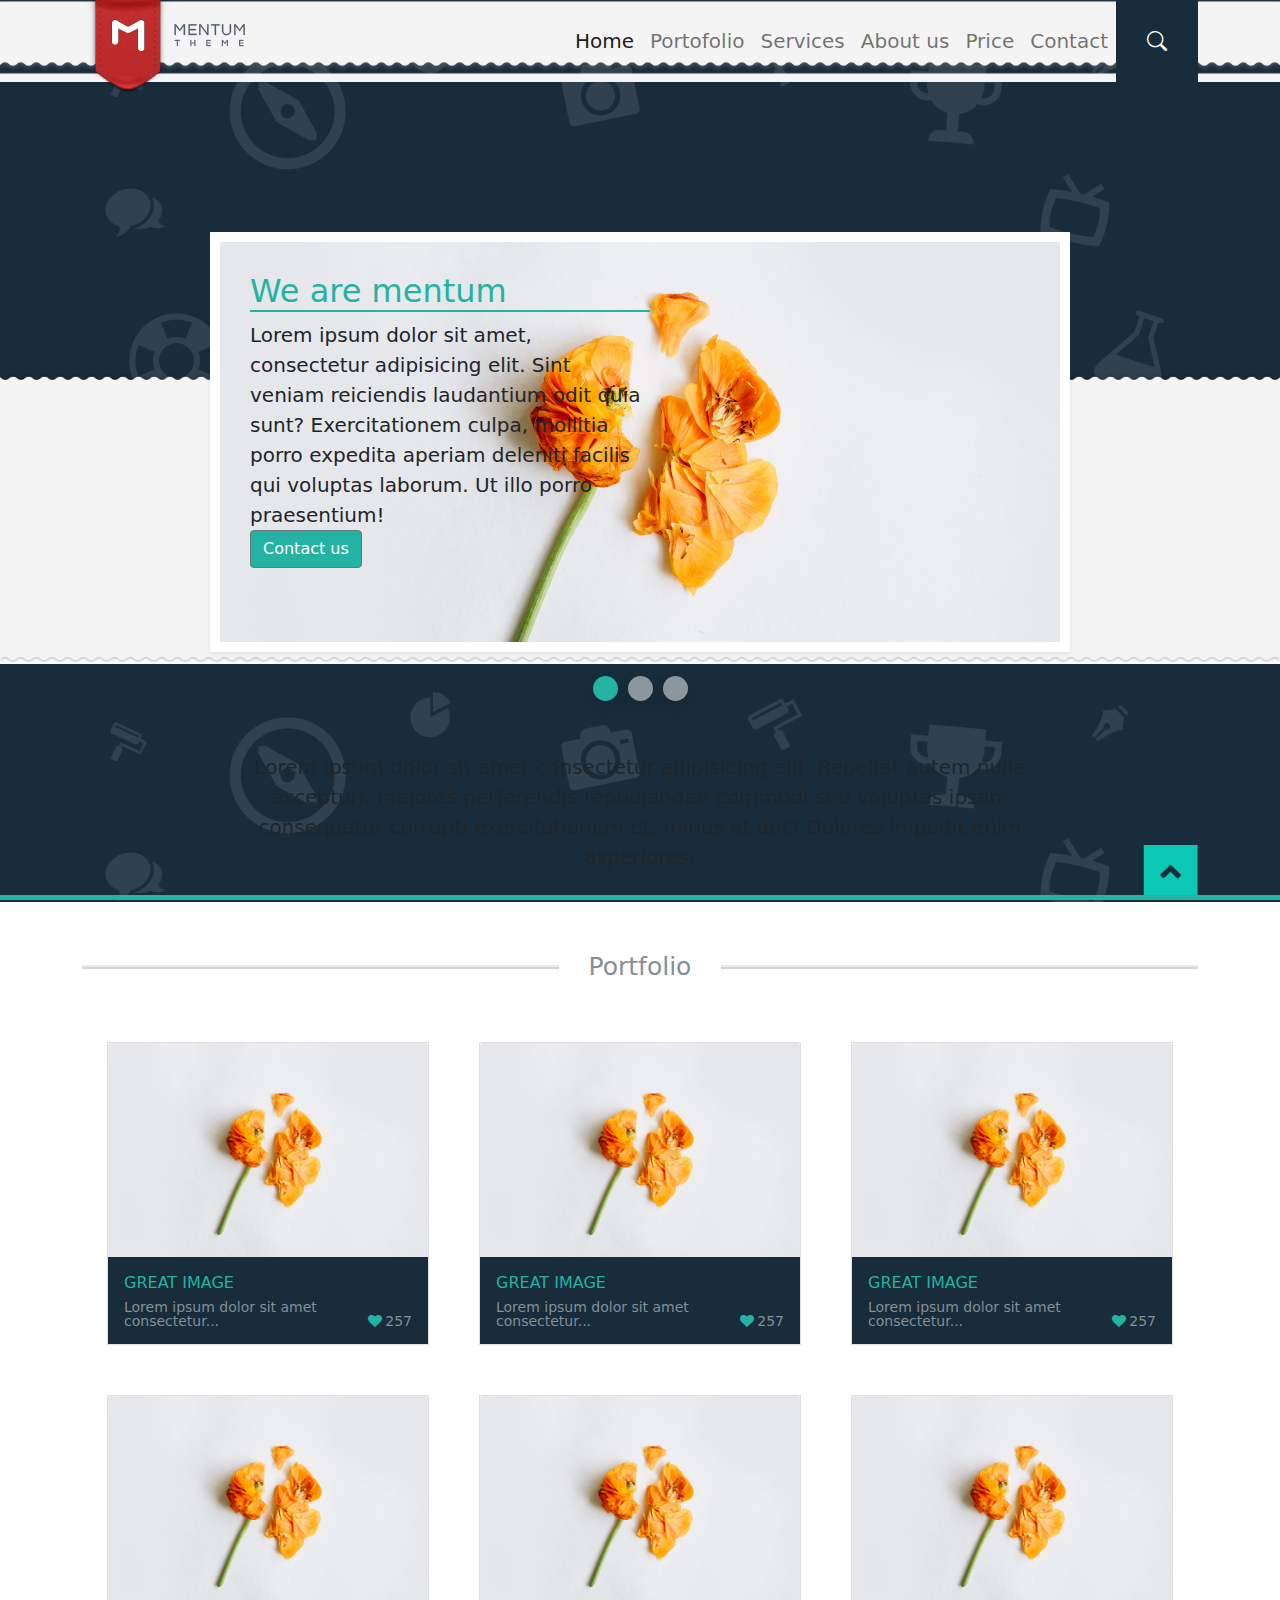
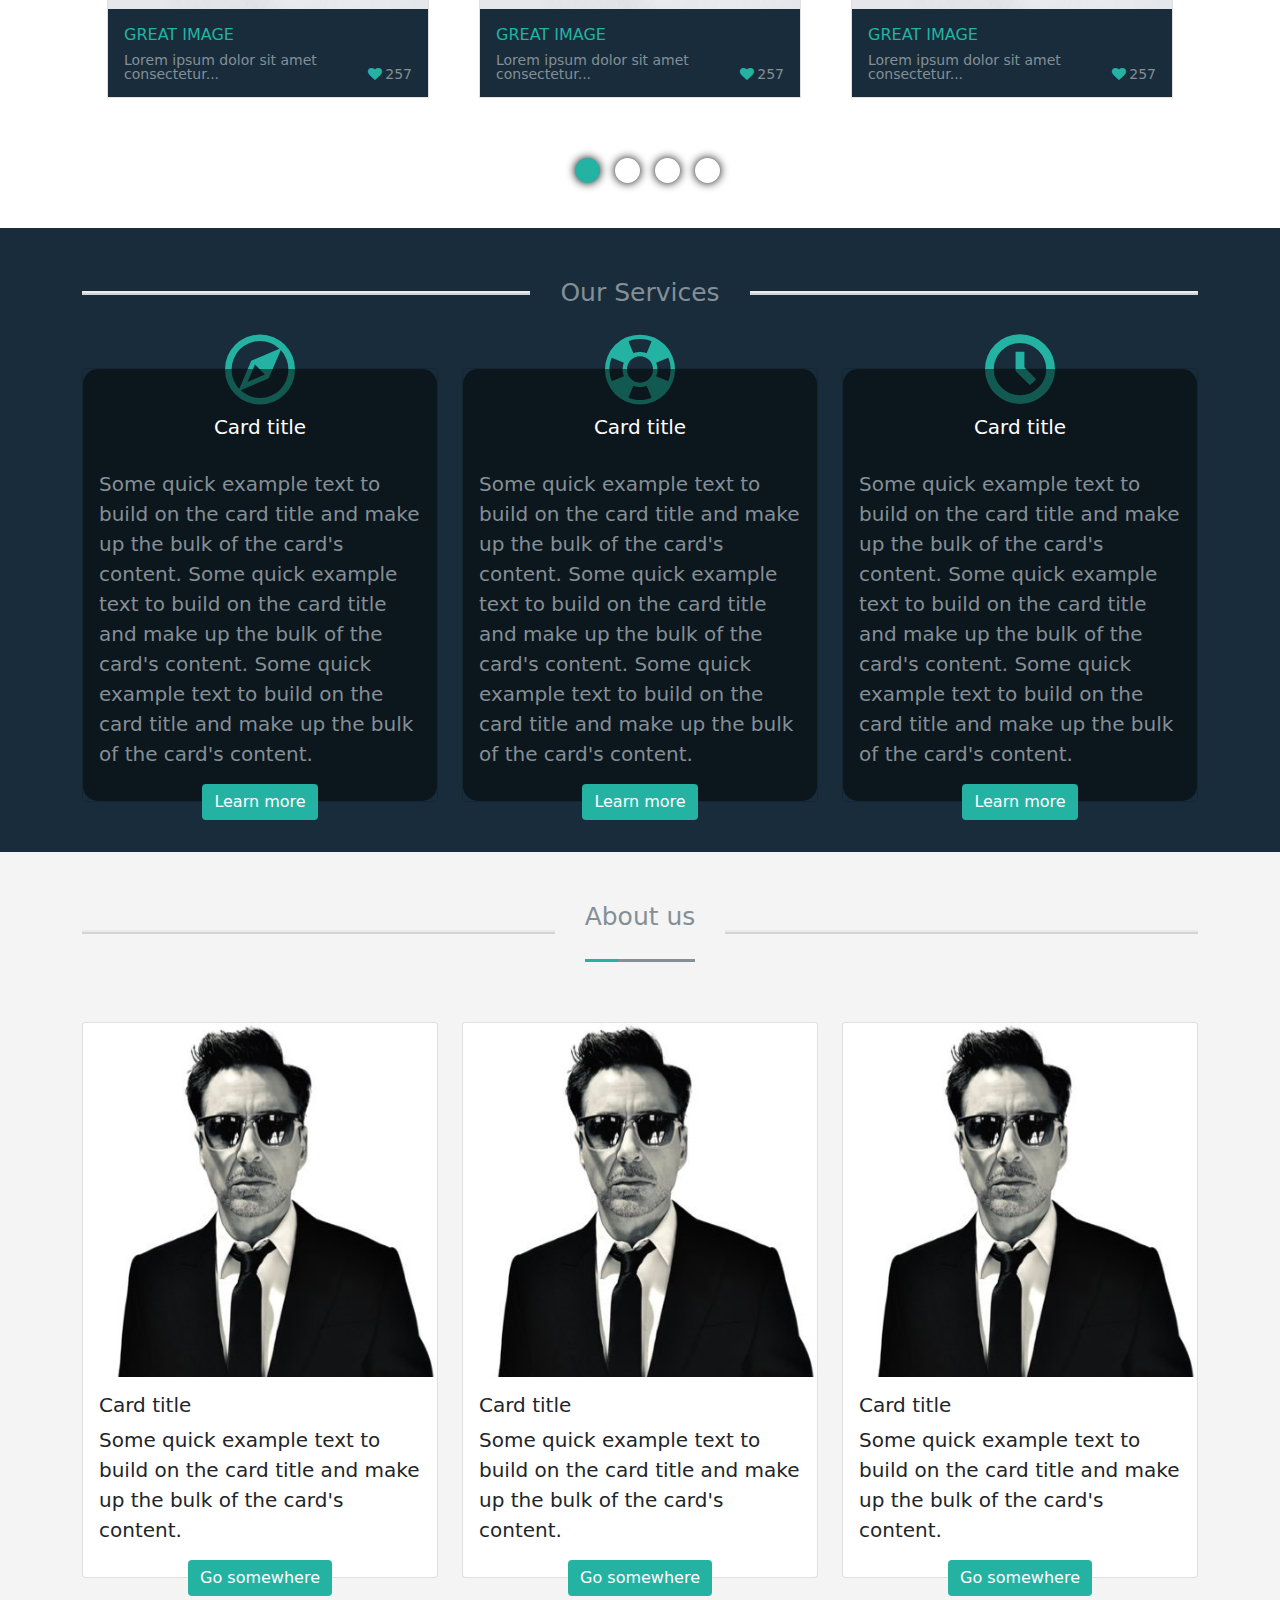
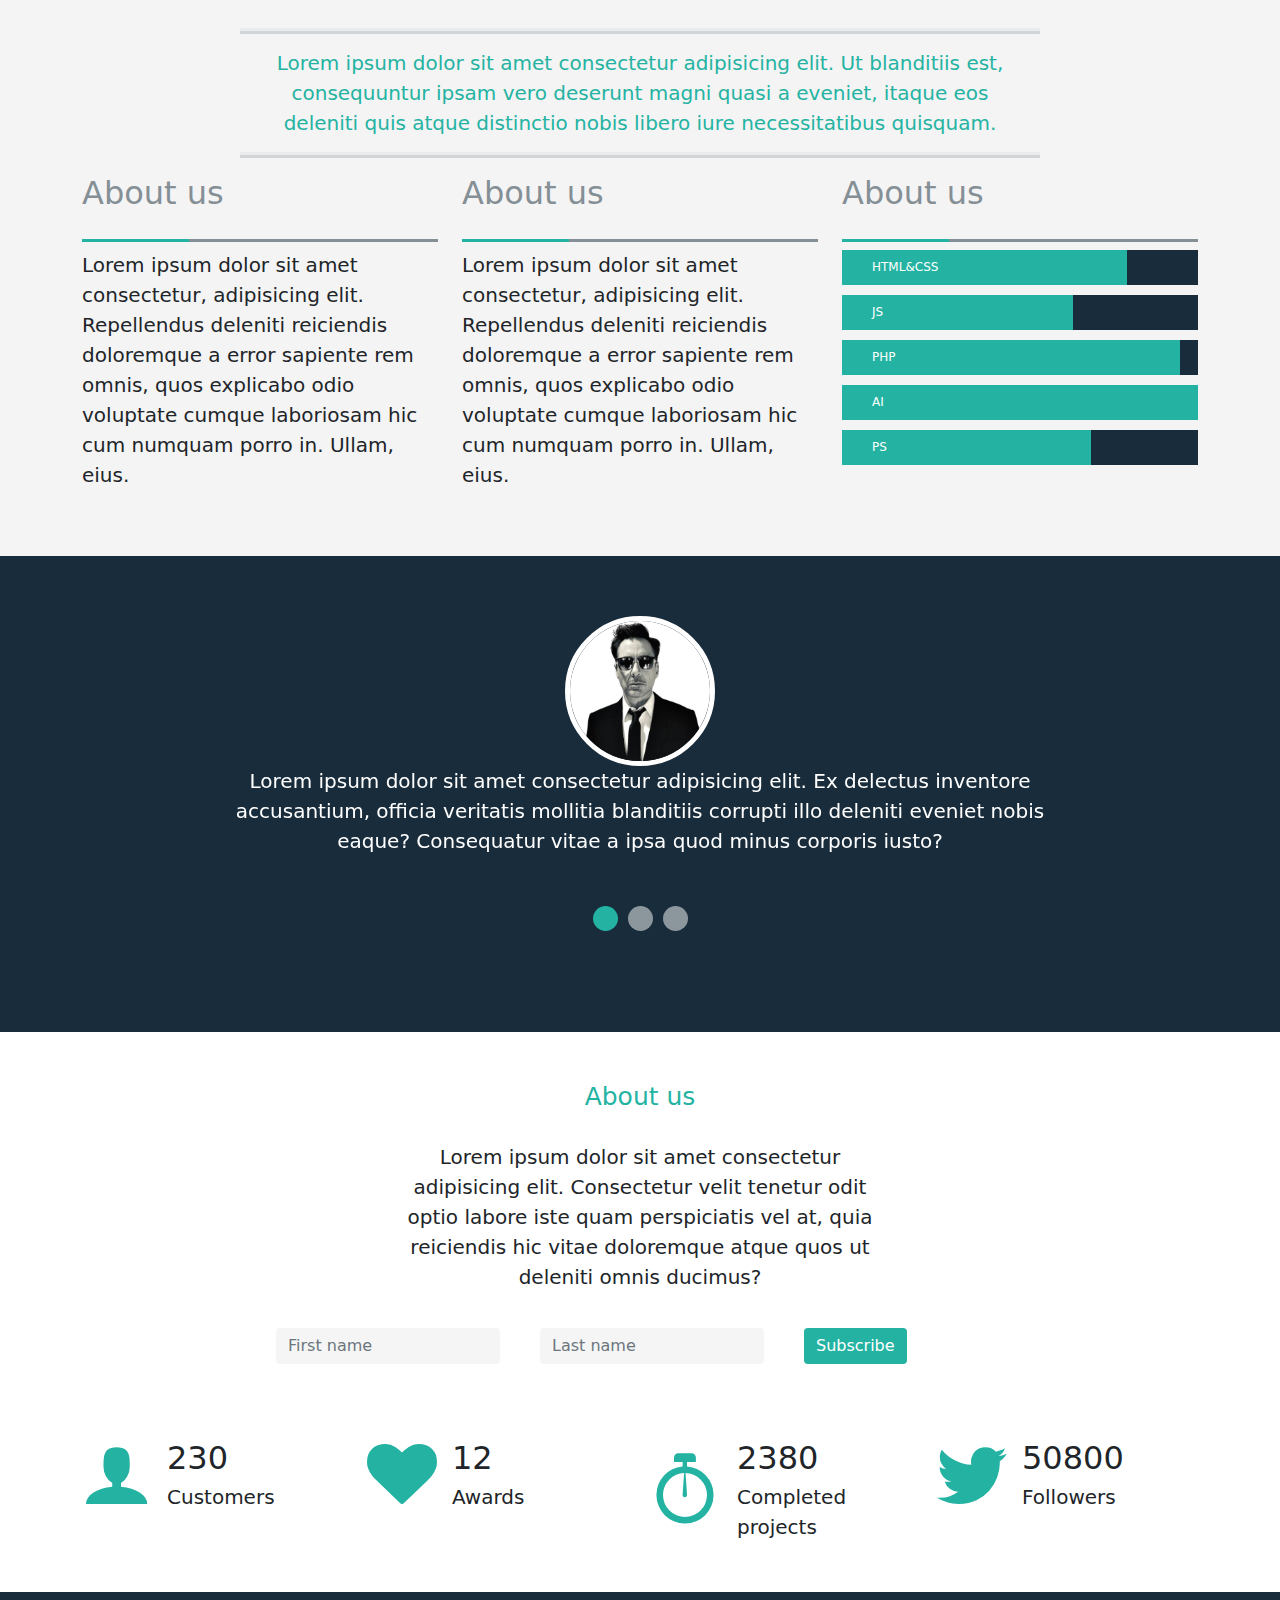
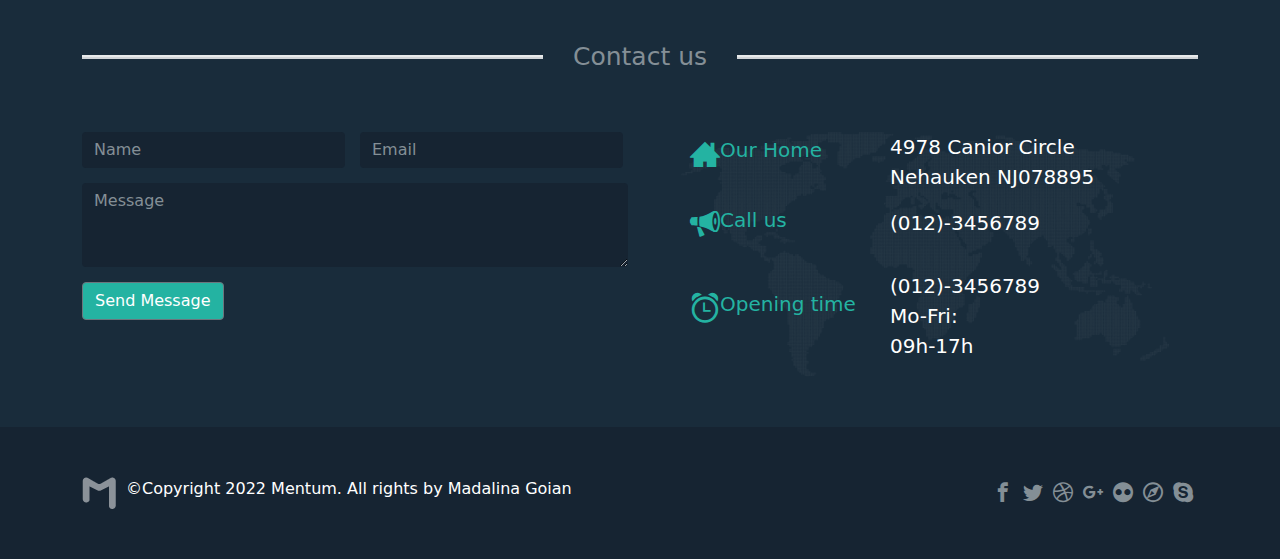
<file: index.html>
<html>

<head>

    <meta name="viewport" content="width=, initial-scale=1.0">

    <link rel="stylesheet" href="./bootstrap/css/bootstrap.css">
    <link rel="stylesheet" href="./slick/slick/slick-theme.css">
    <link rel="stylesheet" href="./slick/slick/slick.css">
    <link rel="stylesheet" href="./sass/main.css">
    <!-- <link rel="stylesheet" href="./bootstrap-icons/fonts/bootstrap-icons.woff"> -->
    <link rel="stylesheet" href="https://cdn.jsdelivr.net/npm/bootstrap-icons@1.8.2/font/bootstrap-icons.css">

    <style>
        .slick-arrow:focus,
        .slick-arrow:focus-visible,
        .slick-arrow:hover,
        .slick-arrow {
            background-color: black;
        }
    </style>

</head>

<body>
    <header>
        <!-- navbar start -->
        <div class="top-bar">
            <div class="container-xl">
                <nav class="navbar navbar-expand-lg navbar-light navbar-h">
                    <div class="container-fluid ps-0 pe-0">
                        <a class="navbar-brand" href="#">
                            <img src="./images/logo.png" alt="logo">
                        </a>
                        <button class="navbar-toggler" type="button" data-bs-toggle="collapse"
                            data-bs-target="#navbarSupportedContent" aria-controls="navbarSupportedContent"
                            aria-expanded="false" aria-label="Toggle navigation">
                            <span class="navbar-toggler-icon"></span>
                        </button>
                        <div class="collapse navbar-collapse align-items-center justify-content-end "
                            id="navbarSupportedContent">
                            <ul class="navbar-nav mb-2 mb-lg-0">
                                <li class="nav-item">
                                    <a class="nav-link active" aria-current="page" href="#">Home</a>
                                </li>
                                <li class="nav-item">
                                    <a class="nav-link " aria-current="page" href="#">Portofolio</a>
                                </li>
                                <li class="nav-item">
                                    <a class="nav-link " aria-current="page" href="#">Services</a>
                                </li>
                                <li class="nav-item">
                                    <a class="nav-link " aria-current="page" href="#">About us</a>
                                </li>
                                <li class="nav-item">
                                    <a class="nav-link " aria-current="page" href="#">Price</a>
                                </li>
                                <li class="nav-item">
                                    <a class="nav-link " aria-current="page" href="#">Contact</a>
                                </li>

                            </ul>
                            <form class="d-flex mb-0">
                                <input class="form-control me-2 d-none" type="search" placeholder="Search"
                                    aria-label="Search">
                                <button class="btn search-btn rounded-0" type="submit">
                                    <i class="bi bi-search"></i>
                                </button>
                            </form>
                        </div>
                    </div>
                </nav>
            </div>
        </div>
        <!-- navbar end -->

        <!-- banner start  -->
        <div class="banner">
            <div class="container-xl">
                <div id="carouselExampleIndicators1" class="carousel slide shadow-sm" data-bs-ride="carousel">
                    <div class="carousel-indicators">
                        <button type="button" data-bs-target="#carouselExampleIndicators1" data-bs-slide-to="0"
                            class="shadow active" aria-current="true" aria-label="Slide 1"></button>
                        <button type="button" data-bs-target="#carouselExampleIndicators1" data-bs-slide-to="1"
                            class="shadow" aria-label="Slide 2"></button>
                        <button type="button" data-bs-target="#carouselExampleIndicators1" data-bs-slide-to="2"
                            class="shadow" aria-label="Slide 3"></button>
                    </div>
                    <div class="carousel-inner">
                        <div class="carousel-item active">



                            <div class="banner-content">
                                <h2>We are mentum</h2>
                                <p>Lorem ipsum dolor sit amet, consectetur adipisicing elit. Sint veniam reiciendis
                                    laudantium odit quia sunt? Exercitationem culpa, mollitia porro expedita aperiam
                                    deleniti facilis qui voluptas laborum. Ut illo porro praesentium!
                                </p>
                                <button class="btn btn-secondary">Contact us</button>
                            </div>


                        </div>
                        <div class="carousel-item">
                            <div class="banner-content">
                                <h2>We are mentum</h2>
                                <p>Lorem ipsum dolor sit amet, consectetur adipisicing elit. Sint veniam reiciendis
                                    laudantium odit quia sunt? Exercitationem culpa, mollitia porro expedita aperiam
                                    deleniti facilis qui voluptas laborum. Ut illo porro praesentium!
                                </p>
                                <button class="btn btn-secondary">Contact us</button>
                            </div>
                        </div>
                        <div class="carousel-item">
                            <div class="banner-content">
                                <h2>We are mentum</h2>
                                <p>Lorem ipsum dolor sit amet, consectetur adipisicing elit. Sint veniam reiciendis
                                    laudantium odit quia sunt? Exercitationem culpa, mollitia porro expedita aperiam
                                    deleniti facilis qui voluptas laborum. Ut illo porro praesentium!
                                </p>
                                <button class="btn btn-secondary">Contact us</button>
                            </div>
                        </div>
                    </div>
                    <button class="carousel-control-prev" type="button" data-bs-target="#carouselExampleIndicators1"
                        data-bs-slide="prev">
                        <i class="bi bi-caret-left-fill"></i>
                        <span class="visually-hidden">Previous</span>
                    </button>
                    <button class="carousel-control-next" type="button" data-bs-target="#carouselExampleIndicators1"
                        data-bs-slide="next">
                        <i class="bi bi-caret-right-fill"></i>
                        <span class="visually-hidden">Next</span>
                    </button>
                </div>

                <p class="text-center">
                    Lorem ipsum dolor sit amet consectetur adipisicing elit. Repellat autem nulla excepturi, maiores
                    perferendis repudiandae commodi sed voluptas ipsam consequatur corrupti exercitationem et, minus at
                    aut? Dolores impedit enim asperiores.
                </p>
            </div>
        </div>
        <!-- banner end  -->

    </header>

    <main>
        <!-- portofolio start  -->
        <section class="portfolio">
            <div class="container-xl">
                <div class="heading">
                    <div class="line"></div>
                    <h2>Portfolio</h2>
                    <div class="line"></div>
                </div>
                <div id="slick-caraousel-1">
                    <!-- ------------- -->
                    <div class="portfolio-column">
                        <div class="card">
                            <div class="card-image">
                                <img src="./images/banner.jpg" class="card-img-top" alt="">
                                <div class="wrapper">
                                    <i class="icon-search"></i>
                                </div>
                            </div>
                            <div class="card-body d-flex justify-content-between">
                                <div class="card-body-title">
                                    <h3>GREAT IMAGE</h3>
                                    <p>Lorem ipsum dolor sit amet consectetur...</p>
                                </div>
                                <div class="likes">
                                    <i class="icon-heart"></i>
                                    <span>257</span>
                                </div>
                            </div>
                        </div>

                        <div class="card">
                            <div class="card-image">
                                <img src="./images/banner.jpg" class="card-img-top" alt="">
                                <div class="wrapper">
                                    <i class="icon-search"></i>
                                </div>
                            </div>
                            <div class="card-body d-flex justify-content-between">
                                <div class="card-body-title">
                                    <h3>GREAT IMAGE</h3>
                                    <p>Lorem ipsum dolor sit amet consectetur...</p>
                                </div>
                                <div class="likes">
                                    <i class="icon-heart"></i>
                                    <span>257</span>
                                </div>
                            </div>
                        </div>
                    </div>
                    <!-- ------------- -->
                    <div class="portfolio-column">
                        <div class="card">
                            <div class="card-image">
                                <img src="./images/banner.jpg" class="card-img-top" alt="">
                                <div class="wrapper">
                                    <i class="icon-search"></i>
                                </div>
                            </div>
                            <div class="card-body d-flex justify-content-between">
                                <div class="card-body-title">
                                    <h3>GREAT IMAGE</h3>
                                    <p>Lorem ipsum dolor sit amet consectetur...</p>
                                </div>
                                <div class="likes">
                                    <i class="icon-heart"></i>
                                    <span>257</span>
                                </div>
                            </div>
                        </div>

                        <div class="card">
                            <div class="card-image">
                                <img src="./images/banner.jpg" class="card-img-top" alt="">
                                <div class="wrapper">
                                    <i class="icon-search"></i>
                                </div>
                            </div>
                            <div class="card-body d-flex justify-content-between">
                                <div class="card-body-title">
                                    <h3>GREAT IMAGE</h3>
                                    <p>Lorem ipsum dolor sit amet consectetur...</p>
                                </div>
                                <div class="likes">
                                    <i class="icon-heart"></i>
                                    <span>257</span>
                                </div>
                            </div>
                        </div>
                    </div>
                    <!-- ------------- -->
                    <div class="portfolio-column">
                        <div class="card">
                            <div class="card-image">
                                <img src="./images/banner.jpg" class="card-img-top" alt="">
                                <div class="wrapper">
                                    <i class="icon-search"></i>
                                </div>
                            </div>
                            <div class="card-body d-flex justify-content-between">
                                <div class="card-body-title">
                                    <h3>GREAT IMAGE</h3>
                                    <p>Lorem ipsum dolor sit amet consectetur...</p>
                                </div>
                                <div class="likes">
                                    <i class="icon-heart"></i>
                                    <span>257</span>
                                </div>
                            </div>
                        </div>

                        <div class="card">
                            <div class="card-image">
                                <img src="./images/banner.jpg" class="card-img-top" alt="">
                                <div class="wrapper">
                                    <i class="icon-search"></i>
                                </div>
                            </div>
                            <div class="card-body d-flex justify-content-between">
                                <div class="card-body-title">
                                    <h3>GREAT IMAGE</h3>
                                    <p>Lorem ipsum dolor sit amet consectetur...</p>
                                </div>
                                <div class="likes">
                                    <i class="icon-heart"></i>
                                    <span>257</span>
                                </div>
                            </div>
                        </div>
                    </div>
                    <!-- ------------- -->
                    <div class="portfolio-column">
                        <div class="card">
                            <div class="card-image">
                                <img src="./images/banner.jpg" class="card-img-top" alt="">
                                <div class="wrapper">
                                    <i class="icon-search"></i>
                                </div>
                            </div>
                            <div class="card-body d-flex justify-content-between">
                                <div class="card-body-title">
                                    <h3>GREAT IMAGE</h3>
                                    <p>Lorem ipsum dolor sit amet consectetur...</p>
                                </div>
                                <div class="likes">
                                    <i class="icon-heart"></i>
                                    <span>257</span>
                                </div>
                            </div>
                        </div>

                        <div class="card">
                            <div class="card-image">
                                <img src="./images/banner.jpg" class="card-img-top" alt="">
                                <div class="wrapper">
                                    <i class="icon-search"></i>
                                </div>
                            </div>
                            <div class="card-body d-flex justify-content-between">
                                <div class="card-body-title">
                                    <h3>GREAT IMAGE</h3>
                                    <p>Lorem ipsum dolor sit amet consectetur...</p>
                                </div>
                                <div class="likes">
                                    <i class="icon-heart"></i>
                                    <span>257</span>
                                </div>
                            </div>
                        </div>
                    </div>
                </div>
            </div>
        </section>
        <!-- portofolio end  -->

        <!-- services start -->

        <section class="services">
            <div class="container-xl">
                <div class="heading">
                    <div class="line"></div>
                    <h2>Our Services</h2>
                    <div class="line"></div>
                </div>
                <div class="row">
                    <!-- service item  -->
                    <div class="col-lg-4 col-md-6 col-sm-12">
                        <div class="card">
                            <div class="card-image">
                                <i class="icon-compass2"></i>
                            </div>
                            <div class="card-body">
                                <h5 class="card-title">Card title</h5>

                                <p class="card-text">Some quick example text to build on the card title and make up the
                                    bulk of the card's content.
                                    Some quick example text to build on the card title and make up the
                                    bulk of the card's content.
                                    Some quick example text to build on the card title and make up the
                                    bulk of the card's content.</p>
                                <button type="button" class="btn btn-primary">Learn more</button>
                            </div>
                        </div>
                    </div>
                    <!-- service item  -->
                    <div class="col-lg-4 col-md-6 col-sm-12">
                        <div class="card">
                            <div class="card-image">
                                <i class="icon-lifebuoy"></i>
                            </div>
                            <div class="card-body">
                                <h5 class="card-title">Card title</h5>

                                <p class="card-text">Some quick example text to build on the card title and make up the
                                    bulk of the card's content.
                                    Some quick example text to build on the card title and make up the
                                    bulk of the card's content.
                                    Some quick example text to build on the card title and make up the
                                    bulk of the card's content.</p>
                                <button type="button" class="btn btn-primary">Learn more</button>
                            </div>
                        </div>
                    </div>
                    <!-- service item  -->
                    <div class="col-lg-4 col-md-6 col-sm-12">
                        <div class="card">
                            <div class="card-image">
                                <i class="icon-clock"></i>
                            </div>
                            <div class="card-body">
                                <h5 class="card-title">Card title</h5>

                                <p class="card-text">Some quick example text to build on the card title and make up the
                                    bulk of the card's content.
                                    Some quick example text to build on the card title and make up the
                                    bulk of the card's content.
                                    Some quick example text to build on the card title and make up the
                                    bulk of the card's content.</p>
                                <button type="button" class="btn btn-primary">Learn more</button>
                            </div>
                        </div>
                    </div>
                </div>

            </div>

        </section>
        <!-- services end  -->

        <!-- about us start  -->
        <section class="about-us">
            <div class="container-xl">
                <div class="heading">
                    <div class="line"></div>
                    <h2>About us</h2>
                    <div class="line"></div>
                </div>
                <div class="row">
                    <!-- about us item  -->
                    <div class="col-lg-4 col-md-6 col-sm-12">
                        <div class="card">
                            <img src="./images/rob.jpg" class="card-img-top" alt="...">
                            <div class="card-body">
                                <h5 class="card-title">Card title</h5>
                                <p class="card-text">Some quick example text to build on the card title and make up the
                                    bulk of the card's content.</p>
                                <a href="#" class="btn btn-primary">Go somewhere</a>
                            </div>
                        </div>
                    </div>
                    <!-- about us item  -->
                    <div class="col-lg-4 col-md-6 col-sm-12">
                        <div class="card">
                            <img src="./images/rob.jpg" class="card-img-top" alt="...">
                            <div class="card-body">
                                <h5 class="card-title">Card title</h5>
                                <p class="card-text">Some quick example text to build on the card title and make up the
                                    bulk of the card's content.</p>
                                <a href="#" class="btn btn-primary">Go somewhere</a>
                            </div>
                        </div>
                    </div>
                    <!-- about us item  -->
                    <div class="col-lg-4 col-md-6 col-sm-12">
                        <div class="card">
                            <img src="./images/rob.jpg" class="card-img-top" alt="...">
                            <div class="card-body">
                                <h5 class="card-title">Card title</h5>
                                <p class="card-text">Some quick example text to build on the card title and make up the
                                    bulk of the card's content.</p>
                                <a href="#" class="btn btn-primary">Go somewhere</a>
                            </div>
                        </div>
                    </div>
                </div>

                <div class="description">
                    <p class="text-center">Lorem ipsum dolor sit amet consectetur adipisicing elit. Ut blanditiis est,
                        consequuntur ipsam vero deserunt magni quasi a eveniet, itaque eos deleniti quis atque
                        distinctio nobis libero iure necessitatibus quisquam.</p>
                </div>

                <div class="row">
                    <!-- about us block  -->
                    <div class="col-lg-4 col-md-12">
                        <div class="about-us-block">
                            <h2>About us</h2>
                            <p>Lorem ipsum dolor sit amet consectetur, adipisicing elit. Repellendus deleniti reiciendis
                                doloremque a error sapiente rem omnis, quos explicabo odio voluptate cumque laboriosam
                                hic cum numquam porro in. Ullam, eius.</p>
                        </div>
                    </div>
                    <!-- about us block  -->
                    <div class="col-lg-4 col-md-12">
                        <div class="about-us-block">
                            <h2>About us</h2>
                            <p>Lorem ipsum dolor sit amet consectetur, adipisicing elit. Repellendus deleniti reiciendis
                                doloremque a error sapiente rem omnis, quos explicabo odio voluptate cumque laboriosam
                                hic cum numquam porro in. Ullam, eius.</p>
                        </div>
                    </div>
                    <!-- about us block  -->
                    <div class="col-lg-4 col-md-12">
                        <div class="about-us-block">
                            <h2>About us</h2>
                            <!-- progress item  -->
                            <div class="progress">
                                <div class="progress-bar" role="progressbar" style="width: 80%;" aria-valuenow="25"
                                    aria-valuemin="0" aria-valuemax="100">HTML&CSS</div>
                            </div>
                            <!-- progress item  -->
                            <div class="progress">
                                <div class="progress-bar" role="progressbar" style="width: 65%;" aria-valuenow="25"
                                    aria-valuemin="0" aria-valuemax="100">JS</div>
                            </div>
                            <!-- progress item  -->
                            <div class="progress">
                                <div class="progress-bar" role="progressbar" style="width: 95%;" aria-valuenow="25"
                                    aria-valuemin="0" aria-valuemax="100">PHP</div>
                            </div>
                            <!-- progress item  -->
                            <div class="progress">
                                <div class="progress-bar" role="progressbar" style="width: 100%;" aria-valuenow="25"
                                    aria-valuemin="0" aria-valuemax="100">AI</div>
                            </div>
                            <!-- progress item  -->
                            <div class="progress">
                                <div class="progress-bar" role="progressbar" style="width: 70%;" aria-valuenow="25"
                                    aria-valuemin="0" aria-valuemax="100">PS</div>
                            </div>
                        </div>
                    </div>
                </div>
            </div>
        </section>
        <!-- about us end  -->

        <!-- clients start -->
        <section class="clients">
            <div class="container-xl">
                <div id="carouselExampleIndicators" class="carousel slide" data-bs-ride="carousel">
                    <div class="carousel-indicators">
                        <button type="button" data-bs-target="#carouselExampleIndicators" data-bs-slide-to="0"
                            class="active" aria-current="true" aria-label="Slide 1"></button>
                        <button type="button" data-bs-target="#carouselExampleIndicators" data-bs-slide-to="1"
                            aria-label="Slide 2"></button>
                        <button type="button" data-bs-target="#carouselExampleIndicators" data-bs-slide-to="2"
                            aria-label="Slide 3"></button>
                    </div>
                    <div class="carousel-inner">
                        <div class="carousel-item active">
                            <img src="./images/rob.jpg" class="d-block " alt="...">
                            <p class="text-center">Lorem ipsum dolor sit amet consectetur adipisicing elit. Ex delectus
                                inventore accusantium,
                                officia veritatis mollitia blanditiis corrupti illo deleniti eveniet nobis eaque?
                                Consequatur vitae a ipsa quod
                                minus corporis iusto?</p>
                        </div>
                        <div class="carousel-item">
                            <img src="./images/rob.jpg" class="d-block " alt="...">
                            <p class="text-center">Lorem ipsum dolor sit amet consectetur adipisicing elit. Ex delectus
                                inventore accusantium,
                                officia veritatis mollitia blanditiis corrupti illo deleniti eveniet nobis eaque?
                                Consequatur vitae a ipsa quod
                                minus corporis iusto?</p>
                        </div>
                        <div class="carousel-item">
                            <img src="./images/rob.jpg" class="d-block " alt="...">
                            <p class="text-center">Lorem ipsum dolor sit amet consectetur adipisicing elit. Ex delectus
                                inventore accusantium,
                                officia veritatis mollitia blanditiis corrupti illo deleniti eveniet nobis eaque?
                                Consequatur vitae a ipsa quod
                                minus corporis iusto?</p>
                        </div>
                    </div>

                </div>
            </div>
        </section>

        <!-- clients end  -->

        <!-- subscribe start  -->
        <section class="subscribe">
            <div class="container-xl">
                <div class="heading">
                    <h2>About us</h2>
                    <p class="text-center">Lorem ipsum dolor sit amet consectetur adipisicing elit. Consectetur velit
                        tenetur odit optio
                        labore iste quam perspiciatis vel at, quia reiciendis hic vitae doloremque atque quos ut
                        deleniti omnis ducimus?
                    </p>
                </div>
                <!-- subcribe form  -->
                <div class="row">
                    <form action="">
                        <div class="form-field">
                            <input type="text" class="form-control" placeholder="First name" aria-label="First name">
                        </div>
                        <div class="form-field">
                            <input type="text" class="form-control" placeholder="Last name" aria-label="Last name">
                        </div>
                        <div class="form-field">
                            <input type="submit" class="btn btn-primary" value="Subscribe">
                        </div>
                    </form>
                </div>
                <!-- numbers  -->
                <div class="row numbers">
                    <div class="col-lg-3 col-md-6 col-sm-12">
                        <div class="d-flex align-items-center">
                            <i class="icon-user"></i>
                            <div class="number-item">
                                <p class="fs-2">230</p>
                                <p class="fs-5">Customers</p>
                            </div>
                        </div>
                    </div>
                    <!-- number item  -->
                    <div class="col-lg-3 col-md-6 col-sm-12">
                        <div class="d-flex align-items-center">
                            <i class="icon-heart"></i>
                            <div class="number-item">
                                <p class="fs-2">12</p>
                                <p class="fs-5">Awards</p>
                            </div>
                        </div>
                    </div>
                    <div class="col-lg-3 col-md-6 col-sm-12">
                        <div class="d-flex align-items-center">
                            <i class="icon-stopwatch"></i>
                            <div class="number-item">
                                <p class="fs-2">2380</p>
                                <p class="fs-5">Completed projects</p>
                            </div>
                        </div>
                    </div>
                    <div class="col-lg-3 col-md-6 col-sm-12">
                        <div class="d-flex align-items-center">
                            <i class="icon-twitter"></i>
                            <div class="number-item">
                                <p class="fs-2">50800</p>
                                <p class="fs-5">Followers</p>
                            </div>
                        </div>
                    </div>

                </div>
            </div>
            </div>
        </section>
        <!-- subscribe end  -->
    </main>

    <footer class="footer">
        <div class="container-xl">
            <div class="heading">
                <div class="line"></div>
                <h2>Contact us</h2>
                <div class="line"></div>
            </div>
            <div class="row">
                <div class="col-lg-6 col-md-12">
                    <form action="#">
                        <div class="d-flex flex-wrap footer-form-gab">
                            <!-- input name  -->
                            <div class="form-field">

                                <input type="email" class="form-control" id="exampleFormControlInput1"
                                    placeholder="Name">
                            </div>
                            <!-- input email -->
                            <div class="form-field">

                                <input type="email" class="form-control" id="exampleFormControlInput1"
                                    placeholder="Email">
                            </div>

                            <!-- textarea  -->
                            <div class="textarea-field">

                                <textarea class="form-control" id="exampleFormControlTextarea1" rows="3"
                                    placeholder="Message"></textarea>
                            </div>

                            <!-- button  -->
                            <div class="mb-3">
                                <input type="submit" class="btn btn-secondary" value="Send Message">
                            </div>
                        </div>
                    </form>
                </div>
                <div class="col-lg-6 col-md-12 map-bg">
                    <div class="d-flex mb-3">
                        <!-- contact info  -->
                        <div class="d-flex contact-info">
                            <i class="icon-home3"></i>
                            <h5>Our Home</h5>
                        </div>
                        <div>
                            <p>4978 Canior Circle</p>
                            <p>Nehauken NJ078895</p>
                        </div>
                    </div>
                    <div class="d-flex mb-3">
                        <!-- contact info  -->
                        <div class="d-flex contact-info">
                            <i class="icon-bullhorn"></i>
                            <h5>Call us</h5>
                        </div>
                        <div>
                            <p>(012)-3456789</p>
                        </div>
                    </div>
                    <div class="d-flex mb-3">
                        <!-- contact info  -->
                        <div class="d-flex contact-info">
                            <i class="icon-alarm"></i>
                            <h5>Opening time</h5>
                        </div>
                        <div>
                            <p>(012)-3456789</p>
                            <p>Mo-Fri:</p>
                            <p>09h-17h</p>
                        </div>
                    </div>
                </div>
            </div>
        </div>
    </footer>
    <div class="copyright">
        <div class="container-lg">
            <div class="d-flex flex-wrap ">
                <div class="col-lg-6 col-md-12 d-flex">
                    <div class="logo">
                        <img src="./images/footer-logo.png" alt="">
                    </div>
                    <p>&#169;Copyright 2022 Mentum. All rights by Madalina Goian</p>
                </div>
                <div class="col-lg-6 col-md-12">
                    <div class="d-flex justify-content-end">
                        <a href="#"><i class="icon-facebook"></i></a>
                        <a href="#"><i class="icon-twitter"></i></a>
                        <a href="#"><i class="icon-dribbble"></i></a>
                        <a href="#"><i class="icon-google-plus"></i></a>
                        <a href="#"><i class="icon-flickr4"></i></a>
                        <a href="#"><i class="icon-compass2"></i></a>
                        <a href="#"><i class="icon-skype"></i></a>
                        </a>
                    </div>
                </div>
            </div>
        </div>
    </div>

    <div class="fixed-bar">
        <div class="container-lg">
            <img src="./images/back-on-top.png" alt="">
        </div>
    </div>

    <!-- JavaScript files -->
    <script src="./bootstrap/js/bootstrap.min.js"></script>
    <script src="./jquery/dist/jquery.min.js"></script>
    <script src="./slick/slick/slick.min.js"></script>
    <script src="./js/script.js"></script>
</body>

</html>
</file>
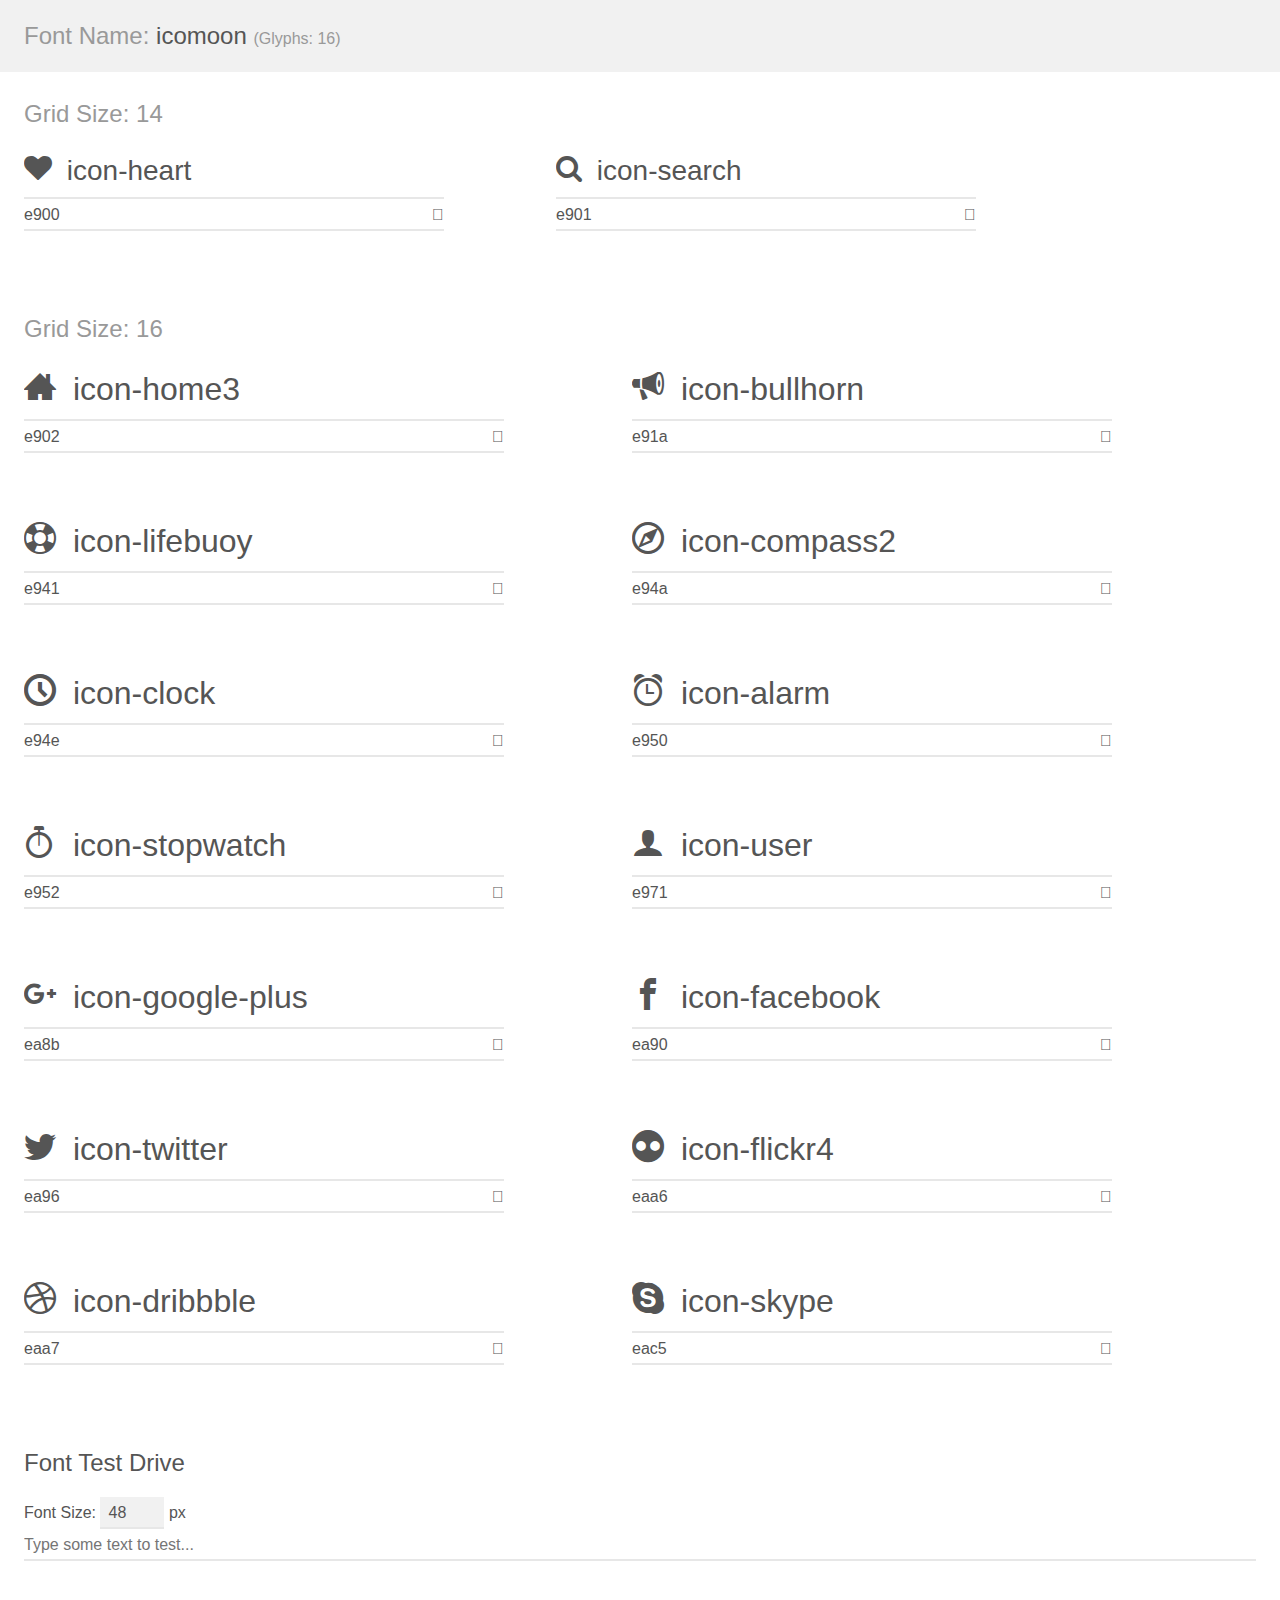
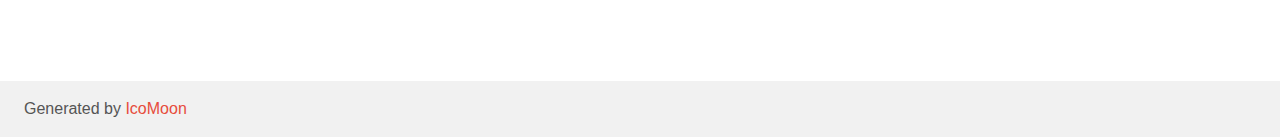
<file: dem/demo.html>
<!doctype html>
<html>
<head>
    <meta charset="utf-8">
    <title>IcoMoon Demo</title>
    <meta name="description" content="An Icon Font Generated By IcoMoon.io">
    <meta name="viewport" content="width=device-width, initial-scale=1">
    <link rel="stylesheet" href="demo-files/demo.css">
    <link rel="stylesheet" href="style.css"></head>
<body>
    <div class="bgc1 clearfix">
        <h1 class="mhmm mvm"><span class="fgc1">Font Name:</span> icomoon <small class="fgc1">(Glyphs:&nbsp;16)</small></h1>
    </div>
    <div class="clearfix mhl ptl">
        <h1 class="mvm mtn fgc1">Grid Size: 14</h1>
        <div class="glyph fs1">
            <div class="clearfix bshadow0 pbs">
                <span class="icon-heart"></span>
                <span class="mls"> icon-heart</span>
            </div>
            <fieldset class="fs0 size1of1 clearfix hidden-false">
                <input type="text" readonly value="e900" class="unit size1of2" />
                <input type="text" maxlength="1" readonly value="&#xe900;" class="unitRight size1of2 talign-right" />
            </fieldset>
            <div class="fs0 bshadow0 clearfix hidden-true">
                <span class="unit pvs fgc1">liga: </span>
                <input type="text" readonly value="" class="liga unitRight" />
            </div>
        </div>
        <div class="glyph fs1">
            <div class="clearfix bshadow0 pbs">
                <span class="icon-search"></span>
                <span class="mls"> icon-search</span>
            </div>
            <fieldset class="fs0 size1of1 clearfix hidden-false">
                <input type="text" readonly value="e901" class="unit size1of2" />
                <input type="text" maxlength="1" readonly value="&#xe901;" class="unitRight size1of2 talign-right" />
            </fieldset>
            <div class="fs0 bshadow0 clearfix hidden-true">
                <span class="unit pvs fgc1">liga: </span>
                <input type="text" readonly value="" class="liga unitRight" />
            </div>
        </div>
    </div>
    <div class="clearfix mhl ptl">
        <h1 class="mvm mtn fgc1">Grid Size: 16</h1>
        <div class="glyph fs2">
            <div class="clearfix bshadow0 pbs">
                <span class="icon-home3"></span>
                <span class="mls"> icon-home3</span>
            </div>
            <fieldset class="fs0 size1of1 clearfix hidden-false">
                <input type="text" readonly value="e902" class="unit size1of2" />
                <input type="text" maxlength="1" readonly value="&#xe902;" class="unitRight size1of2 talign-right" />
            </fieldset>
            <div class="fs0 bshadow0 clearfix hidden-true">
                <span class="unit pvs fgc1">liga: </span>
                <input type="text" readonly value="home3, house3" class="liga unitRight" />
            </div>
        </div>
        <div class="glyph fs2">
            <div class="clearfix bshadow0 pbs">
                <span class="icon-bullhorn"></span>
                <span class="mls"> icon-bullhorn</span>
            </div>
            <fieldset class="fs0 size1of1 clearfix hidden-false">
                <input type="text" readonly value="e91a" class="unit size1of2" />
                <input type="text" maxlength="1" readonly value="&#xe91a;" class="unitRight size1of2 talign-right" />
            </fieldset>
            <div class="fs0 bshadow0 clearfix hidden-true">
                <span class="unit pvs fgc1">liga: </span>
                <input type="text" readonly value="bullhorn, megaphone" class="liga unitRight" />
            </div>
        </div>
        <div class="glyph fs2">
            <div class="clearfix bshadow0 pbs">
                <span class="icon-lifebuoy"></span>
                <span class="mls"> icon-lifebuoy</span>
            </div>
            <fieldset class="fs0 size1of1 clearfix hidden-false">
                <input type="text" readonly value="e941" class="unit size1of2" />
                <input type="text" maxlength="1" readonly value="&#xe941;" class="unitRight size1of2 talign-right" />
            </fieldset>
            <div class="fs0 bshadow0 clearfix hidden-true">
                <span class="unit pvs fgc1">liga: </span>
                <input type="text" readonly value="lifebuoy, support" class="liga unitRight" />
            </div>
        </div>
        <div class="glyph fs2">
            <div class="clearfix bshadow0 pbs">
                <span class="icon-compass2"></span>
                <span class="mls"> icon-compass2</span>
            </div>
            <fieldset class="fs0 size1of1 clearfix hidden-false">
                <input type="text" readonly value="e94a" class="unit size1of2" />
                <input type="text" maxlength="1" readonly value="&#xe94a;" class="unitRight size1of2 talign-right" />
            </fieldset>
            <div class="fs0 bshadow0 clearfix hidden-true">
                <span class="unit pvs fgc1">liga: </span>
                <input type="text" readonly value="compass2, direction2" class="liga unitRight" />
            </div>
        </div>
        <div class="glyph fs2">
            <div class="clearfix bshadow0 pbs">
                <span class="icon-clock"></span>
                <span class="mls"> icon-clock</span>
            </div>
            <fieldset class="fs0 size1of1 clearfix hidden-false">
                <input type="text" readonly value="e94e" class="unit size1of2" />
                <input type="text" maxlength="1" readonly value="&#xe94e;" class="unitRight size1of2 talign-right" />
            </fieldset>
            <div class="fs0 bshadow0 clearfix hidden-true">
                <span class="unit pvs fgc1">liga: </span>
                <input type="text" readonly value="clock, time2" class="liga unitRight" />
            </div>
        </div>
        <div class="glyph fs2">
            <div class="clearfix bshadow0 pbs">
                <span class="icon-alarm"></span>
                <span class="mls"> icon-alarm</span>
            </div>
            <fieldset class="fs0 size1of1 clearfix hidden-false">
                <input type="text" readonly value="e950" class="unit size1of2" />
                <input type="text" maxlength="1" readonly value="&#xe950;" class="unitRight size1of2 talign-right" />
            </fieldset>
            <div class="fs0 bshadow0 clearfix hidden-true">
                <span class="unit pvs fgc1">liga: </span>
                <input type="text" readonly value="alarm, time4" class="liga unitRight" />
            </div>
        </div>
        <div class="glyph fs2">
            <div class="clearfix bshadow0 pbs">
                <span class="icon-stopwatch"></span>
                <span class="mls"> icon-stopwatch</span>
            </div>
            <fieldset class="fs0 size1of1 clearfix hidden-false">
                <input type="text" readonly value="e952" class="unit size1of2" />
                <input type="text" maxlength="1" readonly value="&#xe952;" class="unitRight size1of2 talign-right" />
            </fieldset>
            <div class="fs0 bshadow0 clearfix hidden-true">
                <span class="unit pvs fgc1">liga: </span>
                <input type="text" readonly value="stopwatch, time5" class="liga unitRight" />
            </div>
        </div>
        <div class="glyph fs2">
            <div class="clearfix bshadow0 pbs">
                <span class="icon-user"></span>
                <span class="mls"> icon-user</span>
            </div>
            <fieldset class="fs0 size1of1 clearfix hidden-false">
                <input type="text" readonly value="e971" class="unit size1of2" />
                <input type="text" maxlength="1" readonly value="&#xe971;" class="unitRight size1of2 talign-right" />
            </fieldset>
            <div class="fs0 bshadow0 clearfix hidden-true">
                <span class="unit pvs fgc1">liga: </span>
                <input type="text" readonly value="user, profile2" class="liga unitRight" />
            </div>
        </div>
        <div class="glyph fs2">
            <div class="clearfix bshadow0 pbs">
                <span class="icon-google-plus"></span>
                <span class="mls"> icon-google-plus</span>
            </div>
            <fieldset class="fs0 size1of1 clearfix hidden-false">
                <input type="text" readonly value="ea8b" class="unit size1of2" />
                <input type="text" maxlength="1" readonly value="&#xea8b;" class="unitRight size1of2 talign-right" />
            </fieldset>
            <div class="fs0 bshadow0 clearfix hidden-true">
                <span class="unit pvs fgc1">liga: </span>
                <input type="text" readonly value="google-plus, brand5" class="liga unitRight" />
            </div>
        </div>
        <div class="glyph fs2">
            <div class="clearfix bshadow0 pbs">
                <span class="icon-facebook"></span>
                <span class="mls"> icon-facebook</span>
            </div>
            <fieldset class="fs0 size1of1 clearfix hidden-false">
                <input type="text" readonly value="ea90" class="unit size1of2" />
                <input type="text" maxlength="1" readonly value="&#xea90;" class="unitRight size1of2 talign-right" />
            </fieldset>
            <div class="fs0 bshadow0 clearfix hidden-true">
                <span class="unit pvs fgc1">liga: </span>
                <input type="text" readonly value="facebook, brand10" class="liga unitRight" />
            </div>
        </div>
        <div class="glyph fs2">
            <div class="clearfix bshadow0 pbs">
                <span class="icon-twitter"></span>
                <span class="mls"> icon-twitter</span>
            </div>
            <fieldset class="fs0 size1of1 clearfix hidden-false">
                <input type="text" readonly value="ea96" class="unit size1of2" />
                <input type="text" maxlength="1" readonly value="&#xea96;" class="unitRight size1of2 talign-right" />
            </fieldset>
            <div class="fs0 bshadow0 clearfix hidden-true">
                <span class="unit pvs fgc1">liga: </span>
                <input type="text" readonly value="twitter, brand16" class="liga unitRight" />
            </div>
        </div>
        <div class="glyph fs2">
            <div class="clearfix bshadow0 pbs">
                <span class="icon-flickr4"></span>
                <span class="mls"> icon-flickr4</span>
            </div>
            <fieldset class="fs0 size1of1 clearfix hidden-false">
                <input type="text" readonly value="eaa6" class="unit size1of2" />
                <input type="text" maxlength="1" readonly value="&#xeaa6;" class="unitRight size1of2 talign-right" />
            </fieldset>
            <div class="fs0 bshadow0 clearfix hidden-true">
                <span class="unit pvs fgc1">liga: </span>
                <input type="text" readonly value="flickr4, brand30" class="liga unitRight" />
            </div>
        </div>
        <div class="glyph fs2">
            <div class="clearfix bshadow0 pbs">
                <span class="icon-dribbble"></span>
                <span class="mls"> icon-dribbble</span>
            </div>
            <fieldset class="fs0 size1of1 clearfix hidden-false">
                <input type="text" readonly value="eaa7" class="unit size1of2" />
                <input type="text" maxlength="1" readonly value="&#xeaa7;" class="unitRight size1of2 talign-right" />
            </fieldset>
            <div class="fs0 bshadow0 clearfix hidden-true">
                <span class="unit pvs fgc1">liga: </span>
                <input type="text" readonly value="dribbble, brand31" class="liga unitRight" />
            </div>
        </div>
        <div class="glyph fs2">
            <div class="clearfix bshadow0 pbs">
                <span class="icon-skype"></span>
                <span class="mls"> icon-skype</span>
            </div>
            <fieldset class="fs0 size1of1 clearfix hidden-false">
                <input type="text" readonly value="eac5" class="unit size1of2" />
                <input type="text" maxlength="1" readonly value="&#xeac5;" class="unitRight size1of2 talign-right" />
            </fieldset>
            <div class="fs0 bshadow0 clearfix hidden-true">
                <span class="unit pvs fgc1">liga: </span>
                <input type="text" readonly value="skype, brand60" class="liga unitRight" />
            </div>
        </div>
    </div>

    <!--[if gt IE 8]><!-->
    <div class="mhl clearfix mbl">
        <h1>Font Test Drive</h1>
        <label>
            Font Size: <input id="fontSize" type="number" class="textbox0 mbm"
            min="8" value="48" />
            px
        </label>
        <input id="testText" type="text" class="phl size1of1 mvl"
        placeholder="Type some text to test..." value=""/>
        <div id="testDrive" class="icon-" style="font-family: icomoon">&nbsp;
        </div>
    </div>
    <!--<![endif]-->
    <div class="bgc1 clearfix">
        <p class="mhl">Generated by <a href="https://icomoon.io/app">IcoMoon</a></p>
    </div>

    <script src="demo-files/demo.js"></script>
</body>
</html>
</file>
<file: sass/main.css>
header {
  background-image: url(../images/header-bg.png);
  background-size: contain;
  min-height: 820px;
}

.search-btn {
  background-color: #192c3b;
  padding: 30px;
  color: #fff;
  font-size: 20px;
}

.top-bar {
  background-image: url("../images/curbe-line.png");
  background-size: contain;
}

.top-bar .navbar-h {
  max-height: 82px;
}

.top-bar .navbar-brand img {
  position: relative;
  z-index: 1;
}

.banner {
  padding-bottom: 30px;
}

.banner p {
  max-width: 860px;
  margin: auto;
}

.carousel {
  max-width: 860px;
  height: 420px;
  margin: 150px auto 100px;
  padding: 10px;
  background-color: #fff;
}

.carousel .carousel-item {
  height: 100%;
  padding: 30px;
  background-image: url(../images/banner.jpg);
  background-size: cover;
  background-repeat: no-repeat;
  background-position: center center;
}

.carousel .banner-content {
  max-width: 400px;
}

.carousel .banner-content h2 {
  color: #24b3a2;
  border-bottom: 2px solid #24b3a2;
}

.carousel .carousel-control-next {
  right: -50px;
  width: 50px;
  background-color: #fff;
  border-bottom-right-radius: 100px;
  border-top-right-radius: 100px;
  height: 100px;
  margin: auto;
}

.carousel .carousel-control-next i {
  color: #192c3b;
  margin-right: 10px;
}

.carousel .carousel-control-prev {
  left: -50px;
  width: 50px;
  background-color: #fff;
  border-bottom-left-radius: 100px;
  border-top-left-radius: 100px;
  height: 100px;
  margin: auto;
}

.carousel .carousel-control-prev i {
  color: #192c3b;
  margin-left: 10px;
}

.carousel .carousel-indicators {
  bottom: -70px;
}

.carousel .carousel-indicators button {
  width: 25px;
  height: 25px;
  border-radius: 50%;
  overflow: hidden;
  margin: 5px;
  border: none;
  background-color: #fff;
}

.carousel .carousel-indicators button.active {
  background-color: #24b3a2;
}

@media only screen and (min-width: 448px) {
  .carousel .carousel-control-prev,
  .carousel .carousel-control-next {
    display: none;
  }
}

section {
  padding: 50px 0;
}

.btn-primary {
  background-color: #192c3b;
}

.btn-secondary {
  background-color: #24b3a2;
}

.heading {
  display: -webkit-box;
  display: -ms-flexbox;
  display: flex;
  -webkit-box-pack: justify;
      -ms-flex-pack: justify;
          justify-content: space-between;
  -webkit-box-align: center;
      -ms-flex-align: center;
          align-items: center;
  margin-bottom: 60px;
}

.heading h2 {
  font-size: 25px;
  color: #848f96;
  margin: 0 30px;
  white-space: nowrap;
}

.heading .line {
  width: 100%;
  border-top: 2px solid #e8eaeb;
  border-bottom: 2px solid #d1d5d8;
}

.portfolio .card {
  border-radius: 0;
  margin-bottom: 50px;
}

.portfolio .card:hover .wrapper {
  display: -webkit-box;
  display: -ms-flexbox;
  display: flex;
  cursor: pointer;
}

.portfolio .card-image {
  position: relative;
}

.portfolio .wrapper {
  display: none;
  -webkit-box-pack: center;
      -ms-flex-pack: center;
          justify-content: center;
  -webkit-box-align: center;
      -ms-flex-align: center;
          align-items: center;
  position: absolute;
  top: 0;
  left: 0;
  right: 0;
  bottom: 0;
  background-color: rgba(25, 44, 59, 0.8);
  z-index: 1;
}

.portfolio .wrapper i {
  color: #fff;
  background-color: #24b3a2;
  padding: 20px;
  border-radius: 50%;
  font-size: 30px;
  -webkit-transform: scaleX(-1);
  transform: scaleX(-1);
}

.portfolio .portfolio-column {
  padding: 0 25px;
  height: auto;
}

.portfolio .card-body {
  background-color: #192c3b;
}

.portfolio .card-body-title h3 {
  color: #24b3a2;
  font-size: 16px;
}

.portfolio .card-body-title p {
  color: #848f96;
  font-size: 14px;
  margin: 0;
  line-height: 1;
}

.portfolio .likes {
  display: -webkit-box;
  display: -ms-flexbox;
  display: flex;
  -webkit-box-align: end;
      -ms-flex-align: end;
          align-items: flex-end;
}

.portfolio .likes span {
  color: #848f96;
  font-size: 14px;
  line-height: 1;
  margin-left: 3px;
}

.portfolio .likes i {
  color: #24b3a2;
  font-size: 14px;
}

.portfolio .slick-dots li {
  margin: 0 10px;
}

.portfolio .slick-dots button {
  width: 25px;
  height: 25px;
  border-radius: 50%;
  overflow: hidden;
  margin: 5px;
  border: none;
  background-color: #fff;
  -webkit-box-shadow: 0 0 10px black;
          box-shadow: 0 0 10px black;
}

.portfolio .slick-dots button::before {
  content: none;
}

.portfolio .slick-dots .slick-active button {
  background-color: #24b3a2;
}

@font-face {
  font-family: 'icomoon';
  src: url("../fonts/icomoon.eot?ogz535");
  src: url("../fonts/icomoon.eot?ogz535#iefix") format("embedded-opentype"), url("../fonts/icomoon.ttf?ogz535") format("truetype"), url("../fonts/icomoon.woff?ogz535") format("woff"), url("../fonts/icomoon.svg?ogz535#icomoon") format("svg");
  font-weight: normal;
  font-style: normal;
  font-display: block;
}

[class^="icon-"], [class*=" icon-"] {
  /* use !important to prevent issues with browser extensions that change fonts */
  font-family: 'icomoon' !important;
  speak: never;
  font-style: normal;
  font-weight: normal;
  font-variant: normal;
  text-transform: none;
  line-height: 1;
  /* Better Font Rendering =========== */
  -webkit-font-smoothing: antialiased;
  -moz-osx-font-smoothing: grayscale;
}

.icon-heart:before {
  content: "\e900";
}

.icon-search:before {
  content: "\e901";
}

.icon-home3:before {
  content: "\e902";
}

.icon-bullhorn:before {
  content: "\e91a";
}

.icon-lifebuoy:before {
  content: "\e941";
}

.icon-compass2:before {
  content: "\e94a";
}

.icon-clock:before {
  content: "\e94e";
}

.icon-alarm:before {
  content: "\e950";
}

.icon-stopwatch:before {
  content: "\e952";
}

.icon-user:before {
  content: "\e971";
}

.icon-google-plus:before {
  content: "\ea8b";
}

.icon-facebook:before {
  content: "\ea90";
}

.icon-twitter:before {
  content: "\ea96";
}

.icon-flickr4:before {
  content: "\eaa6";
}

.icon-dribbble:before {
  content: "\eaa7";
}

.icon-skype:before {
  content: "\eac5";
}

.services {
  background-color: #192c3b;
}

.services .card {
  background-color: transparent;
  min-height: 300px;
}

.services .card-body {
  background-color: rgba(0, 0, 0, 0.5);
  position: relative;
  z-index: 2;
  border-radius: 15px;
}

.services h5 {
  color: #fff;
  text-align: center;
  margin: 30px 0;
}

.services p {
  color: #848f96;
}

.services button {
  width: -webkit-fit-content;
  width: -moz-fit-content;
  width: fit-content;
  background-color: #24b3a2;
  position: absolute;
  left: 0;
  right: 0;
  bottom: -19px;
  margin: auto;
  border: none;
}

.services .card-image {
  width: -webkit-fit-content;
  width: -moz-fit-content;
  width: fit-content;
  position: absolute;
  left: 0;
  right: 0;
  margin: auto;
  top: -35px;
  z-index: 1;
}

.services .card-image i {
  font-size: 70px;
  color: #24b3a2;
}

.about-us {
  position: relative;
  background-color: #f4f4f4;
}

.about-us .card {
  margin-bottom: 50px;
}

.about-us .btn {
  width: -webkit-fit-content;
  width: -moz-fit-content;
  width: fit-content;
  background-color: #24b3a2;
  position: absolute;
  left: 0;
  right: 0;
  bottom: -19px;
  margin: auto;
  border: none;
}

.about-us .description {
  max-width: 800px;
  margin: auto;
}

.about-us .description p {
  color: #24b3a2;
  text-align: center;
  font-size: 20px;
  position: relative;
  padding: 20px;
}

.about-us .description p::before {
  content: '';
  width: 100%;
  border-top: 3px solid #e8eaeb;
  border-bottom: 3px solid #d1d5d8;
  position: absolute;
  top: 0;
  left: 0;
  right: 0;
}

.about-us .description p::after {
  content: '';
  width: 100%;
  border-top: 3px solid #e8eaeb;
  border-bottom: 3px solid #d1d5d8;
  position: absolute;
  bottom: 0;
  left: 0;
  right: 0;
}

.about-us h2 {
  color: #848f96;
  position: relative;
  padding-bottom: 30px;
}

.about-us h2::before {
  content: '';
  background-color: #848f96;
  position: absolute;
  bottom: 0;
  left: 0;
  right: 0;
  height: 3px;
  width: 100%;
  z-index: 1;
}

.about-us h2::after {
  content: '';
  background-color: #24b3a2;
  position: absolute;
  bottom: 0;
  left: 0;
  right: 0;
  height: 3px;
  width: 30%;
  z-index: 2;
}

.about-us .progress {
  height: 35px;
  margin-bottom: 10px;
  background-color: #192c3b;
  border-radius: unset;
}

.about-us .progress .progress-bar {
  background-color: #24b3a2;
  text-align: start;
  padding-left: 30px;
}

.clients {
  background-color: #192c3b;
}

.clients .carousel {
  margin-top: 0;
  height: auto;
  width: -webkit-fit-content;
  width: -moz-fit-content;
  width: fit-content;
  background-color: transparent;
}

.clients .carousel-item {
  padding: 0;
  background-image: none;
  height: auto;
}

.clients .carousel-item p {
  color: #fff;
}

.clients .carousel-item img {
  width: 150px;
  height: 150px;
  border-radius: 50%;
  overflow: hidden;
  margin: auto;
  border: 5px solid #fff;
}

.subscribe .heading {
  -webkit-box-orient: vertical;
  -webkit-box-direction: normal;
      -ms-flex-direction: column;
          flex-direction: column;
  -webkit-box-align: center;
      -ms-flex-align: center;
          align-items: center;
  max-width: 500px;
  margin: auto;
}

.subscribe .heading h2 {
  color: #24b3a2;
  margin-bottom: 30px;
}

.subscribe input {
  background-color: #f5f5f5;
  color: #848f96;
  border: none;
  width: 100%;
}

.subscribe input[type="submit"] {
  background-color: #24b3a2;
  color: #fff;
  width: -webkit-fit-content;
  width: -moz-fit-content;
  width: fit-content;
}

.subscribe form {
  max-width: 900px;
  margin: auto;
  display: -webkit-box;
  display: -ms-flexbox;
  display: flex;
  -webkit-box-pack: center;
      -ms-flex-pack: center;
          justify-content: center;
  -ms-flex-wrap: wrap;
      flex-wrap: wrap;
}

.subscribe .form-field {
  margin: 20px;
  min-width: 200px;
}

.numbers {
  margin-top: 50px;
}

.numbers .number-item {
  margin-left: 15px;
}

.numbers i {
  font-size: 70px;
  color: #24b3a2;
}

.numbers p {
  margin: 0;
}

.footer {
  padding: 50px 0;
  background-color: #192c3b;
}

.footer .form-field {
  width: calc(50% - 10px);
}

.footer .textarea-field {
  width: 100%;
}

.footer textarea,
.footer .form-field input {
  background-color: #162432;
  border: none;
  color: #fff;
}

.footer textarea::-webkit-input-placeholder,
.footer .form-field input::-webkit-input-placeholder {
  color: #848f96;
}

.footer textarea:-ms-input-placeholder,
.footer .form-field input:-ms-input-placeholder {
  color: #848f96;
}

.footer textarea::-ms-input-placeholder,
.footer .form-field input::-ms-input-placeholder {
  color: #848f96;
}

.footer textarea::placeholder,
.footer .form-field input::placeholder {
  color: #848f96;
}

.footer p {
  color: #fff;
  margin: 0;
}

.footer .contact-info {
  display: -webkit-box;
  display: -ms-flexbox;
  display: flex;
  -webkit-box-align: center;
      -ms-flex-align: center;
          align-items: center;
  color: #24b3a2;
  margin-bottom: 15px;
  width: 200px;
}

.footer .contact-info i {
  font-size: 30px;
}

.footer-form-gab {
  gap: 15px;
}

.footer .map-bg {
  padding-left: 50px;
  background-image: url("../images/map.png");
  background-size: contain;
  background-repeat: no-repeat;
  background-position: center;
}

.copyright {
  background-color: #162432;
  padding: 50px 0;
}

.copyright p {
  color: #fff;
  margin: 0 0 0 10px;
}

.copyright a {
  text-decoration: none;
  margin: 5px;
}

.copyright i {
  font-size: 20px;
  color: #848f96;
}

.copyright i:hover {
  color: #24b3a2;
}

.fixed-bar {
  position: fixed;
  left: 0;
  right: 0;
  bottom: 0;
  z-index: 99999;
  border-bottom: 5px;
  border-style: solid;
  border-color: #24b3a2;
  border-left: none;
  border-right: none;
  border-top: none;
}

.fixed-bar img {
  width: auto;
  height: 50px;
  float: right;
}

body {
  font-size: 10px;
}

@media only screen and (min-width: 448px) {
  body {
    font-size: 20px;
  }
}

.copyright p {
  font-size: 1rem;
}
/*# sourceMappingURL=main.css.map */
</file>
<file: dem/demo-files/demo.css>
body {
  padding: 0;
  margin: 0;
  font-family: sans-serif;
  font-size: 1em;
  line-height: 1.5;
  color: #555;
  background: #fff;
}
h1 {
  font-size: 1.5em;
  font-weight: normal;
}
small {
  font-size: .66666667em;
}
a {
  color: #e74c3c;
  text-decoration: none;
}
a:hover, a:focus {
  box-shadow: 0 1px #e74c3c;
}
.bshadow0, input {
  box-shadow: inset 0 -2px #e7e7e7;
}
input:hover {
  box-shadow: inset 0 -2px #ccc;
}
input, fieldset {
  font-family: sans-serif;
  font-size: 1em;
  margin: 0;
  padding: 0;
  border: 0;
}
input {
  color: inherit;
  line-height: 1.5;
  height: 1.5em;
  padding: .25em 0;
}
input:focus {
  outline: none;
  box-shadow: inset 0 -2px #449fdb;
}
.glyph {
  font-size: 16px;
  width: 15em;
  padding-bottom: 1em;
  margin-right: 4em;
  margin-bottom: 1em;
  float: left;
  overflow: hidden;
}
.liga {
  width: 80%;
  width: calc(100% - 2.5em);
}
.talign-right {
  text-align: right;
}
.talign-center {
  text-align: center;
}
.bgc1 {
  background: #f1f1f1;
}
.fgc1 {
  color: #999;
}
.fgc0 {
  color: #000;
}
p {
  margin-top: 1em;
  margin-bottom: 1em;
}
.mvm {
  margin-top: .75em;
  margin-bottom: .75em;
}
.mtn {
  margin-top: 0;
}
.mtl, .mal {
  margin-top: 1.5em;
}
.mbl, .mal {
  margin-bottom: 1.5em;
}
.mal, .mhl {
  margin-left: 1.5em;
  margin-right: 1.5em;
}
.mhmm {
  margin-left: 1em;
  margin-right: 1em;
}
.mls {
  margin-left: .25em;
}
.ptl {
  padding-top: 1.5em;
}
.pbs, .pvs {
  padding-bottom: .25em;
}
.pvs, .pts {
  padding-top: .25em;
}
.unit {
  float: left;
}
.unitRight {
  float: right;
}
.size1of2 {
  width: 50%;
}
.size1of1 {
  width: 100%;
}
.clearfix:before, .clearfix:after {
  content: " ";
  display: table;
}
.clearfix:after {
  clear: both;
}
.hidden-true {
  display: none;
}
.textbox0 {
  width: 3em;
  background: #f1f1f1;
  padding: .25em .5em;
  line-height: 1.5;
  height: 1.5em;
}
#testDrive {
  display: block;
  padding-top: 24px;
  line-height: 1.5;
}
.fs0 {
  font-size: 16px;
}
.fs1 {
  font-size: 28px;
}
.fs2 {
  font-size: 32px;
}
</file>
<file: dem/style.css>
@font-face {
  font-family: 'icomoon';
  src:  url('fonts/icomoon.eot?ogz535');
  src:  url('fonts/icomoon.eot?ogz535#iefix') format('embedded-opentype'),
    url('fonts/icomoon.ttf?ogz535') format('truetype'),
    url('fonts/icomoon.woff?ogz535') format('woff'),
    url('fonts/icomoon.svg?ogz535#icomoon') format('svg');
  font-weight: normal;
  font-style: normal;
  font-display: block;
}

[class^="icon-"], [class*=" icon-"] {
  /* use !important to prevent issues with browser extensions that change fonts */
  font-family: 'icomoon' !important;
  speak: never;
  font-style: normal;
  font-weight: normal;
  font-variant: normal;
  text-transform: none;
  line-height: 1;

  /* Better Font Rendering =========== */
  -webkit-font-smoothing: antialiased;
  -moz-osx-font-smoothing: grayscale;
}

.icon-heart:before {
  content: "\e900";
}
.icon-search:before {
  content: "\e901";
}
.icon-home3:before {
  content: "\e902";
}
.icon-bullhorn:before {
  content: "\e91a";
}
.icon-lifebuoy:before {
  content: "\e941";
}
.icon-compass2:before {
  content: "\e94a";
}
.icon-clock:before {
  content: "\e94e";
}
.icon-alarm:before {
  content: "\e950";
}
.icon-stopwatch:before {
  content: "\e952";
}
.icon-user:before {
  content: "\e971";
}
.icon-google-plus:before {
  content: "\ea8b";
}
.icon-facebook:before {
  content: "\ea90";
}
.icon-twitter:before {
  content: "\ea96";
}
.icon-flickr4:before {
  content: "\eaa6";
}
.icon-dribbble:before {
  content: "\eaa7";
}
.icon-skype:before {
  content: "\eac5";
}
</file>
